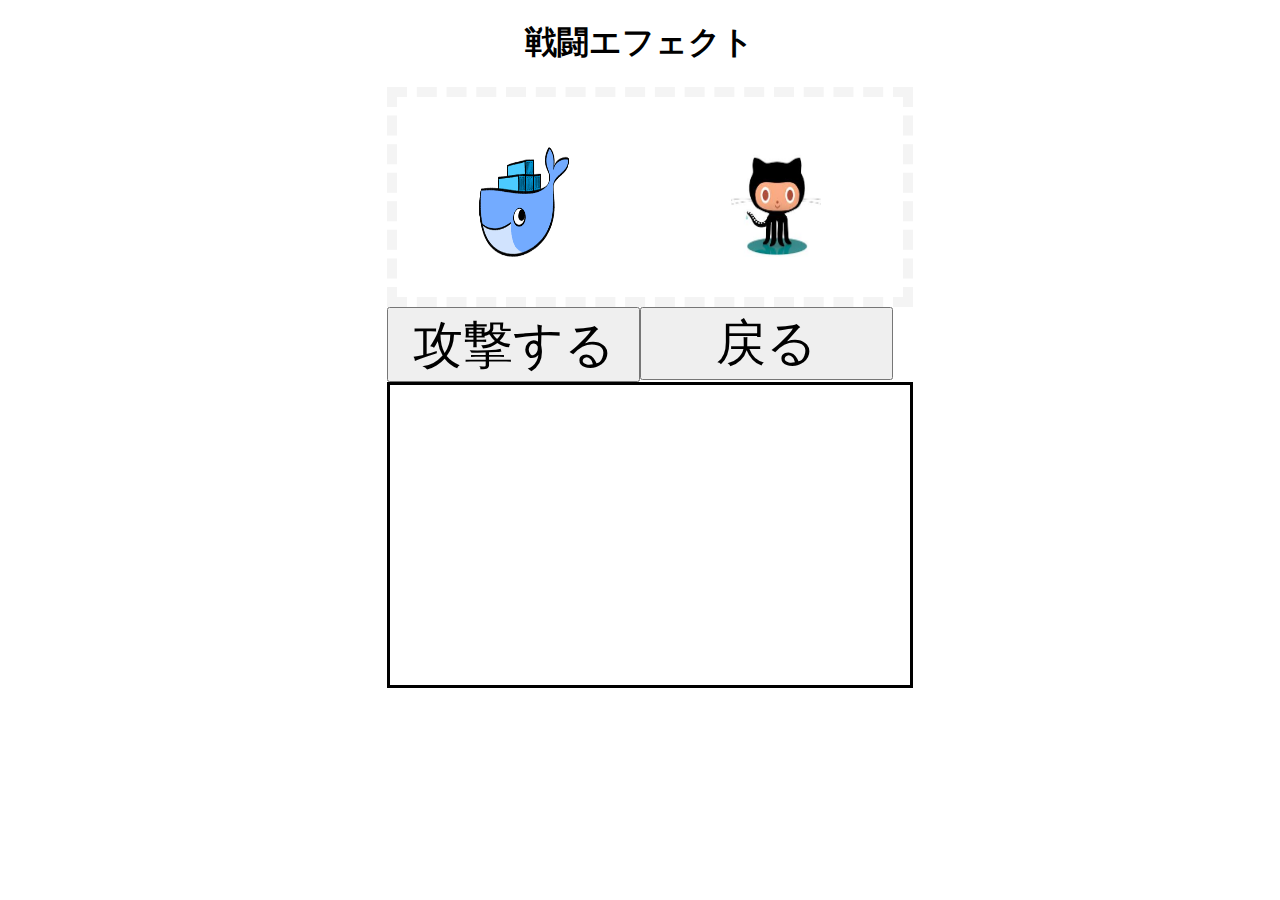
<file: BattleArea/index.html>
<!doctype html>
<html>

<head>
<meta charset="UTF-8">
<meta name="viewport" content="width=device-width,initial-scale=1">
<meta http-equiv="x-ua-compatible" content="IE=edge">
<title>戦闘デモ</title>
<link href="style.css" rel="stylesheet" type="text/css">
</head>

<body>

<header>
	<h1>戦闘エフェクト</h1>
</header>

<div class="battle_area">
	<div class="battle_field">
	    <div class="me">
		    <div class="photo_position">
			    <img src="img/docker.png" width="90" height="110" id="mychara">
		    </div>
	    </div>
		<div class="you">
			<div class="photo_position">
			     <img src="img/octocat.jpeg" width="90" height="110" id="yourchara">
		    </div>
		</div>
	</div>
	
		<input type="button" id="button_a" value="攻撃する">
		<input type="button" id="button_b" value="戻る">

        <div id = "log"></div>
</div>

<!--JavaScriptファイルの読み込み-->
<script type="text/javascript" src="http://ajax.googleapis.com/ajax/libs/jquery/2.1.0/jquery.min.js"></script>
<script type="text/javascript" src="effect.js"></script>
<script type="text/javascript" src="enemy.js"></script>

</body>
</html>
</file>
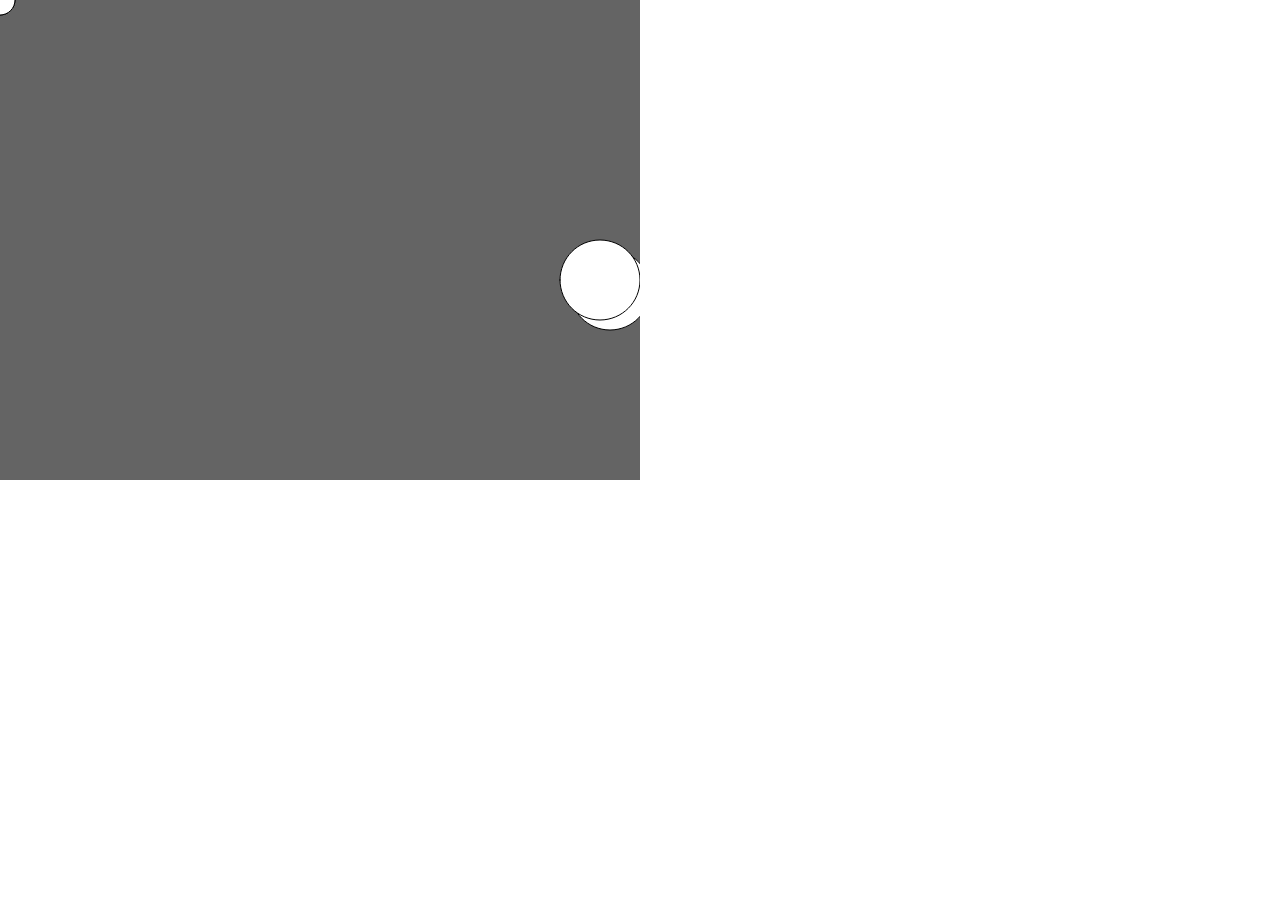
<file: collision program/index.html>
<!DOCTYPE html>
<html lang="ja">
<head>
<meta charset="utf-8">
<link rel="stylesheet" href="style.css">
<script src="p5.js"></script>
<script src="sketch.js"></script>
<title>p5 study</title>
</head>
<body>
</body>
</html>
</file>
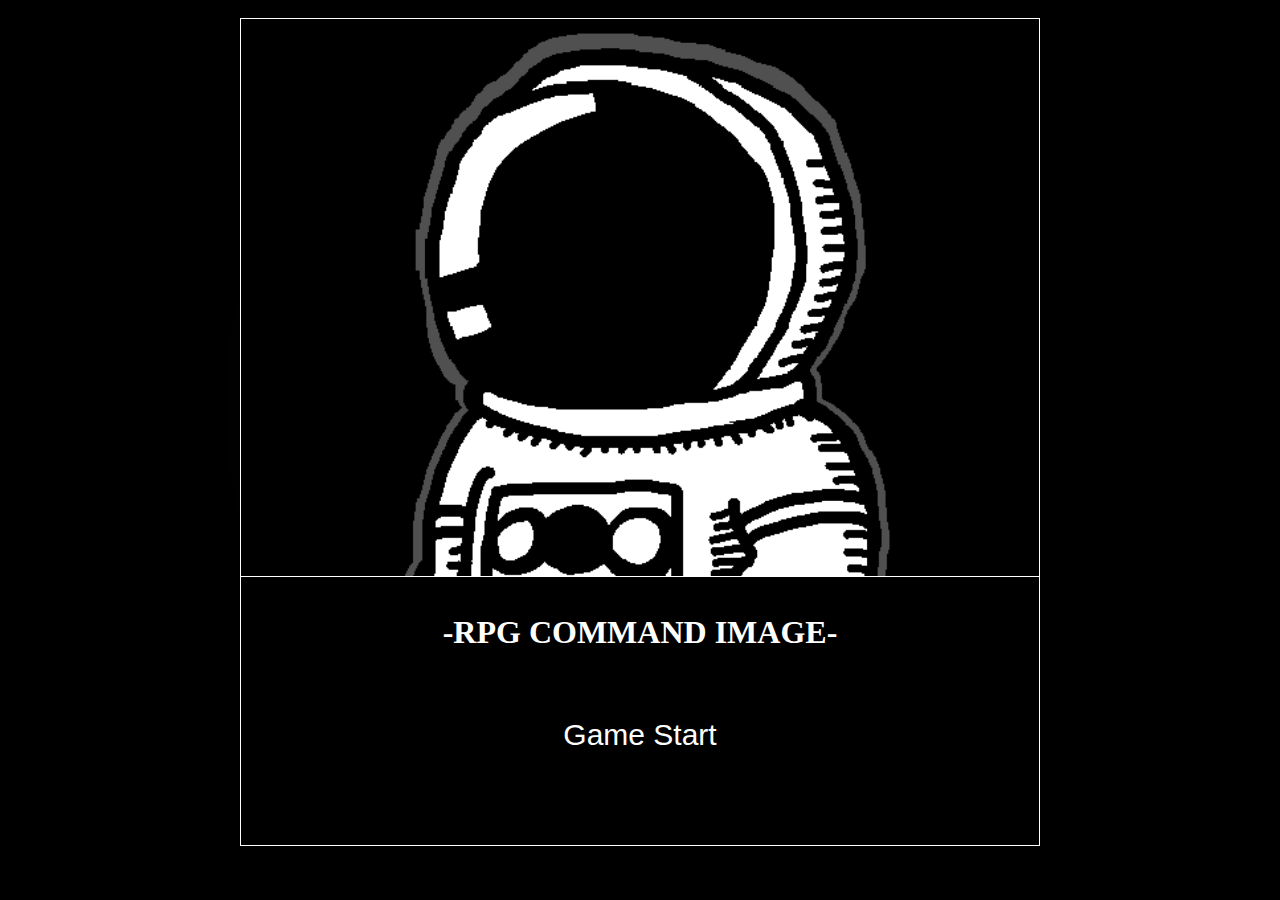
<file: rpg command image/index.html>
<!DOCTYPE html>
<html lang="ja">
<head>
<meta charset="utf-8">
<link rel="stylesheet" href="style.css">
<title>RPG COMMAND</title>
</head>
<body>
    

    <div id="game-canvas">
    
        <div id="enemy-space">
            
            <img src="picture/blackman.png">
            <img src="picture/charaA.png">
            
            <div id="shutter">
            </div>
        </div>
    
        <div id="player-space">
            
            <div id="action-list">
                <button id="GoAttackList">攻撃する</button>
                <button id="GoItemList">アイテムする</button>
                <button id="ChangeDistance">距離をとる</button>
                <button id="EscapeFromBattle">戦いから逃げる</button>
            </div>
            
            <div id="listOpen">
                
                <div id="attack-list">
                    <button>ノーマルギリ</button>
                    <button>ネライギリ</button>
                    <button>タメギリ</button>
                    <button>ニタイギリ</button>
                    <button>ドレインギリ</button>
                </div>
                
                <div id="item-list">
                    <button>やくそう</button>
                    <button>まほうやく</button>
                    <button>かみなりのつえ</button>
                    <button>いのちのしずく</button>
                    <button>ふしぎないし</button>
                </div>
                
                <div id="distance-action">
                    <button>かなり近づく</button>
                    <button>ちょっと近づく</button>
                    <button>そのまま</button>
                    <button>ちょっと離れる</button>
                    <button>かなり離れる</button>
                </div>          
                
            </div>
            
            <div id="BattleLog">
                <h1>-RPG COMMAND IMAGE-</h1>
                <button id="test-openlog">Game Start</button>
            </div>
            
        </div>
        
    </div>
    
<script src="sketch.js"></script>    
</body>
</html>
</file>
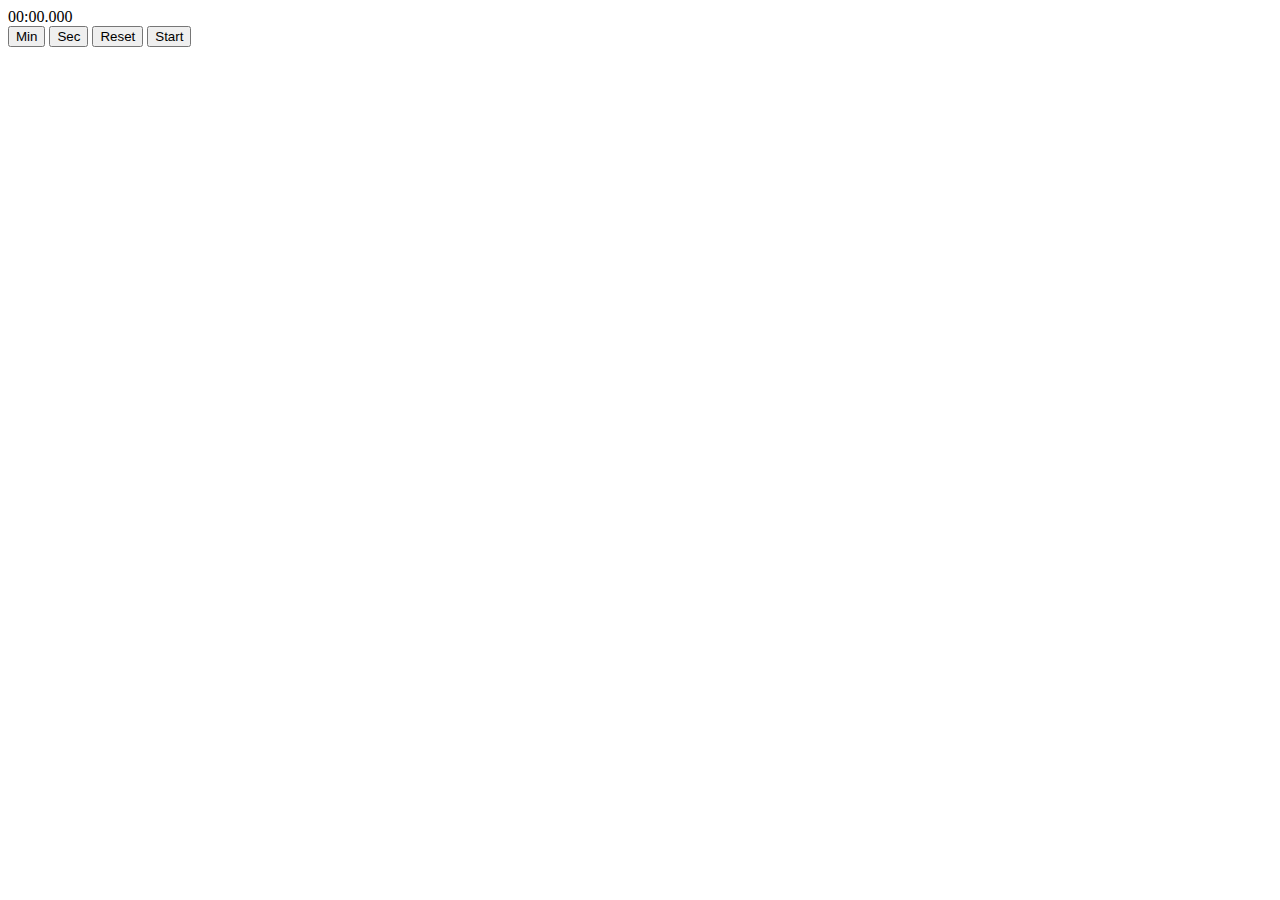
<file: Timer/index.html>
<!DOCTYPE html>
<html lang="ja">
<head>
	<meta charset="utf-8">
	<title>Timer</title>
</head>
<body>
	<div id="timer">00:00.000</div>
	<div class="controls">
		<button id = "min">Min</button>
		<button id = "sec">Sec</button>
		<button id = "reset">Reset</button>
		<button id = "start">Start</button>
	</div>
	<script src = "main.js"></script>
</body>
</html>
</file>
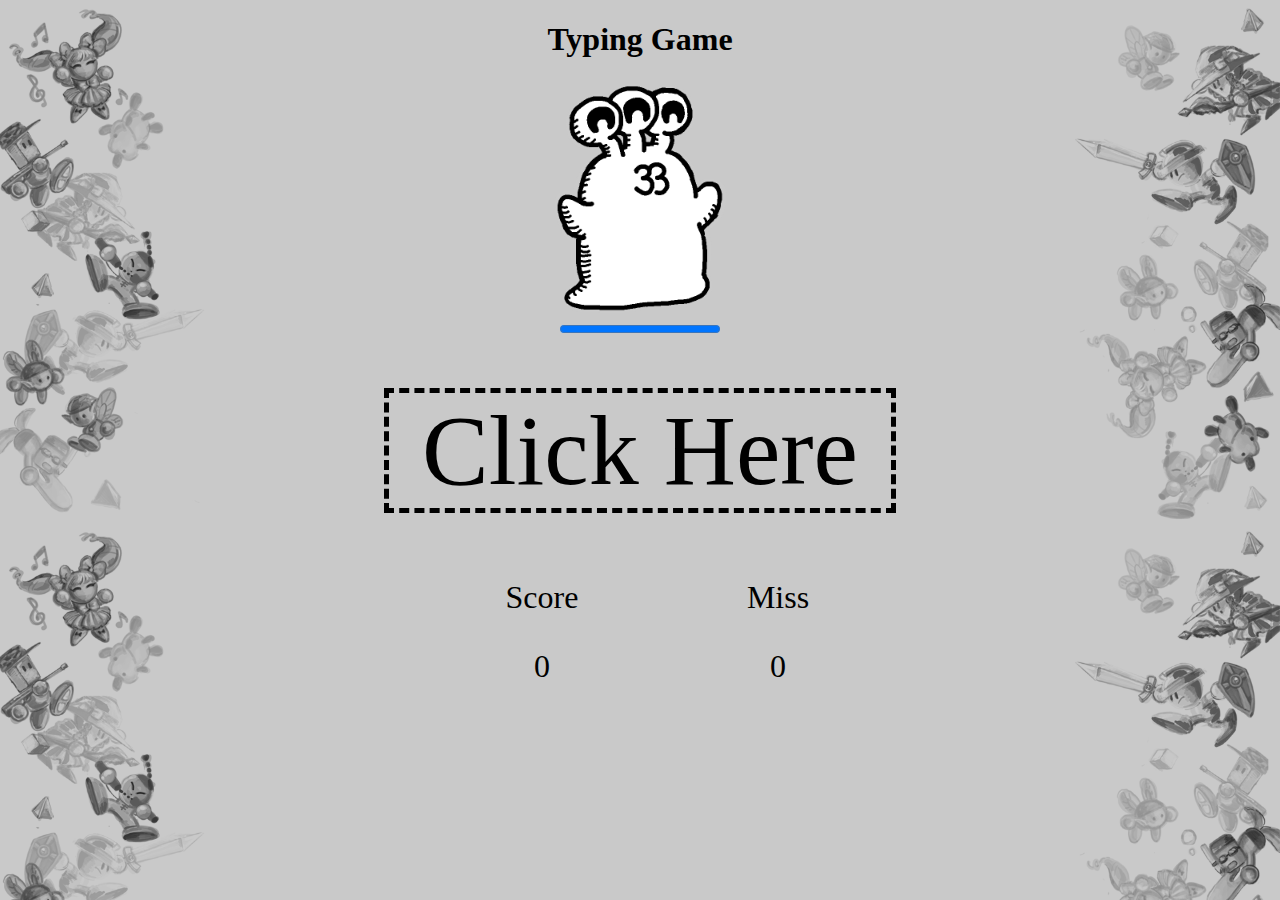
<file: TypingGame/index.html>
<!DOCTYPE html>
<head>
<title>Typing Game</title>
<link rel = "stylesheet" href = "style.css">
</head>
<body>
<h1>Typing Game</h1>
<div id = "photo">
<img src = "photo/utyujin.png" width="176px" height="236px">
</div>
<div id = "hp_meter">
<progress value="1" max="1" id="hp_text"></progress>
</div>

<div id ="target"></div>

<div id ="log">
<ul>
	<li>Score<p id ="score"></p></li>
	<li>Miss<p id ="miss"></p></li>
</ul>
</div>

<script src="script.js"></script>
</body>
</html>
</file>
<file: BattleArea/style.css>
header {
	width: 60%;
	margin-left: auto;
	margin-right: auto;
}

h1 {
	text-align: center;
}

.battle_field {
	width: 100%;
	height: 200px;
	margin-left: auto;
	margin-right: auto;
	border: dashed 10px #f4f4f4;
}
.battle_area {
	width: 40%;
	height: 500px;
	margin-left: auto;
	margin-right: auto;
}

.me {
	float: left;
	width: 50%;
	padding-top: 50px;
}

.you {
	float: left;
	width: 50%;
	padding-top: 50px;
}

.mychara {
	transition: 2s;
}

.mychara.attack {
	transform: translate(50px, 0px);
}

.photo_position {
	text-align: center;
}

#button_a {
    width: 50%;
    float: left;
    font-size: 50px;
    padding-top: 3px;
}

#button_b {
	width: 50%;
	font-size: 50px;
}

#log {
	text-align: center;
	border: solid 3px #000000;
	width: 100%;
	height: 300px;
	margin-left: auto;
	margin-right: auto; 
	padding-left: 14px;
	overflow: scroll;
}
</file>
<file: collision program/style.css>
*{
    margin: 0;
    padding: 0;
    box-sizing: border-box;
    transition-duration: 0.3s;
    transition-timing-function: ease-in-out;
}
</file>
<file: rpg command image/style.css>
*{
    margin: 0;
    padding: 0;
    box-sizing: border-box;
    transition-duration: 0.1s;
    transition-timing-function: ease-in-out;
}

@keyframes move{
    0%{
        transform: scale(0.9) translateY(0);
    }
    
    80%{
        transform: scale(1.1) rotate(5deg);
    }
    90%{
        transform: scale(1) rotate(-5deg);
    }
    100%{
        transform: scale(0.9) translateY(0);
    }
}

@keyframes gradation{
    0%{filter: hue-rotate(0deg)}
    50%{filter: hue-rotate(180deg)}
    100%{filter: hue-rotate(0deg)}
}

@keyframes opacity-repeat{
    0%{opacity: 0;}
    50%{opacity: 1;}
    100%{opacity: 0;}
}

body{
    background-color: black;
    width:100%;
    height: 100vh;
}

#game-canvas {
    position: relative;
    top:2vh;
    width:800px;
    margin: 0 auto;
}

#enemy-space {
    background-color: aqua;
    width: 100%;
    height: 60vh;
    background-image: -webkit-radial-gradient(center top, ellipse farthest-corner, #097C99 0%, #0C2C85 100%);
    animation-name:  gradation;
    animation-iteration-count: infinite;
    animation-duration: 15s;
    overflow: hidden;
}

#enemy-space img:nth-child(1){
    position: absolute;
    left: 0px;
    transform: scale(0.9);
    filter:brightness(70%) drop-shadow(0px 40px 40px #1a1a4d);
    animation-name: move;
    animation-duration: 7s;
    animation-iteration-count: infinite;
}

#enemy-space img:nth-child(2){
    position: absolute;
    right: 0px;
    transform: scale(0.9);
    filter:brightness(70%) drop-shadow(0px 40px 20px #1a1a4d);
    animation-name: move;
    animation-duration: 10s;
    animation-iteration-count: infinite;
}

#enemy-space img:hover{
    filter: brightness(100%) drop-shadow(0px 0px 50px rgba(242, 242, 242, 0.53));
}

#player-space {
    position: relative;
    margin-top: 2vh;
    width: 100%;
    height: 30vh;
    z-index: 2;
    background-color: black;
    overflow: hidden;
}

#action-list {
    width:40%;
    height: 100%;
}

#action-list button{
    color:white;
    position: relative;
    width: 100%;
    height: 25%;
    background-color: transparent;
    border: solid 1px;
    overflow: hidden;
    font-family: "VL Gothic";
    font-weight: bold;
    font-size: 20px;
    transition-duration: 0.3s;
}
#action-list button::after{
    content: "";
    position: absolute;
    top: 0px;
    left: 0px;
    width:5%;
    height: 100%;
    background-color: white;
    transform: translateX(-100%);
    transition: 0.2s;
    z-index: -1;
}

#action-list button:hover::before{
    transform: translateX(0%);
}

#action-list button:hover::after{
    transform: translateX(0%);
}

#action-list button::before{
    content: "";
    position: absolute;
    top: 0px;
    right: 0px;
    width:85%;
    height: 100%;
    background-color: white;
    transform: translateX(100%);
    transition: 0.3s;
    z-index: -1;
}

#action-list button:hover{
    color:black;
}

#listOpen {
    position:absolute;
    top:0px;
    left:40%;
    width:60%;
    height: 100%;
    background-color:transparent;
    overflow: hidden;
    transition: 2s;
}

#listOpen button{
    width:100%;
    height:20%;
    background-color: black;
    border:solid 1px;
    color:white;
}

#listOpen button:hover{
    font-size:20px;
}





#BattleLog {
    position: absolute;
    top: 0px;
    width:100%;
    height: 100%;
    background-color:black;
    transition-duration: 0.6s;
    transform:translateY(0%);
    border: solid 1px white;
}

#BattleLog button{
    color:white;
    background-color: transparent;
    border: 0;
    width: 100%;
    height: 90%;
    font-size:30px;
    animation-name: opacity-repeat;
    animation-iteration-count: infinite;
    animation-duration: 4s;
}
#BattleLog h1{transform: translateY(37px);
    color: white;
    text-align: center;
}
#attack-list{
    position: absolute;
    width:100%;
    height: 100%;
    transform: translateX(-100%);
    transition-duration: 0.6s;
}

#item-list {
    position: absolute;
    width:100%;
    height: 100%;
    transform: translateY(-100%);
    transition-duration: 0.6s;
}

#distance-action {
    position: absolute;
    width:100%;
    height: 100%;
    transform: translateX(100%);
    transition-duration: 0.6s;
}

#shutter {
    position: absolute;
    left: 0%;
    width:100%;
    height: 100%;
    background-color: black;
    transition-duration: 0.6s;
    transform:translateY(0%);
    background-image: url(picture/ningen.png);
    background-repeat: no-repeat;
    background-position: center;
    background-size:contain;
    border: solid 1px white;
}

#logo {
    animation-name: opacity-repeat;
}
</file>
<file: TypingGame/style.css>
body {
	width: 40%;
	height: 500px;
	margin-left: auto;
	margin-right: auto;
	background-image: url("photo/top.png");
	background-size: contain;
}

h1 {
	text-align: center;
}

#photo {
	text-align: center;
}

#target {
	font-size: 100px;
	text-align: center;
	border: dashed 5px;
	margin-top: 50px;
}

#log {
	margin-left: auto;
	margin-right: auto;
	padding-top: 50px;
}

ul li {
	float: left;
	width: 50%;
	list-style: none;
    font-size: xx-large;
    text-align: center;
}

#hp_meter {
	text-align: center;
}

progress{
	width: 100;
	height: 30;
}
</file>
